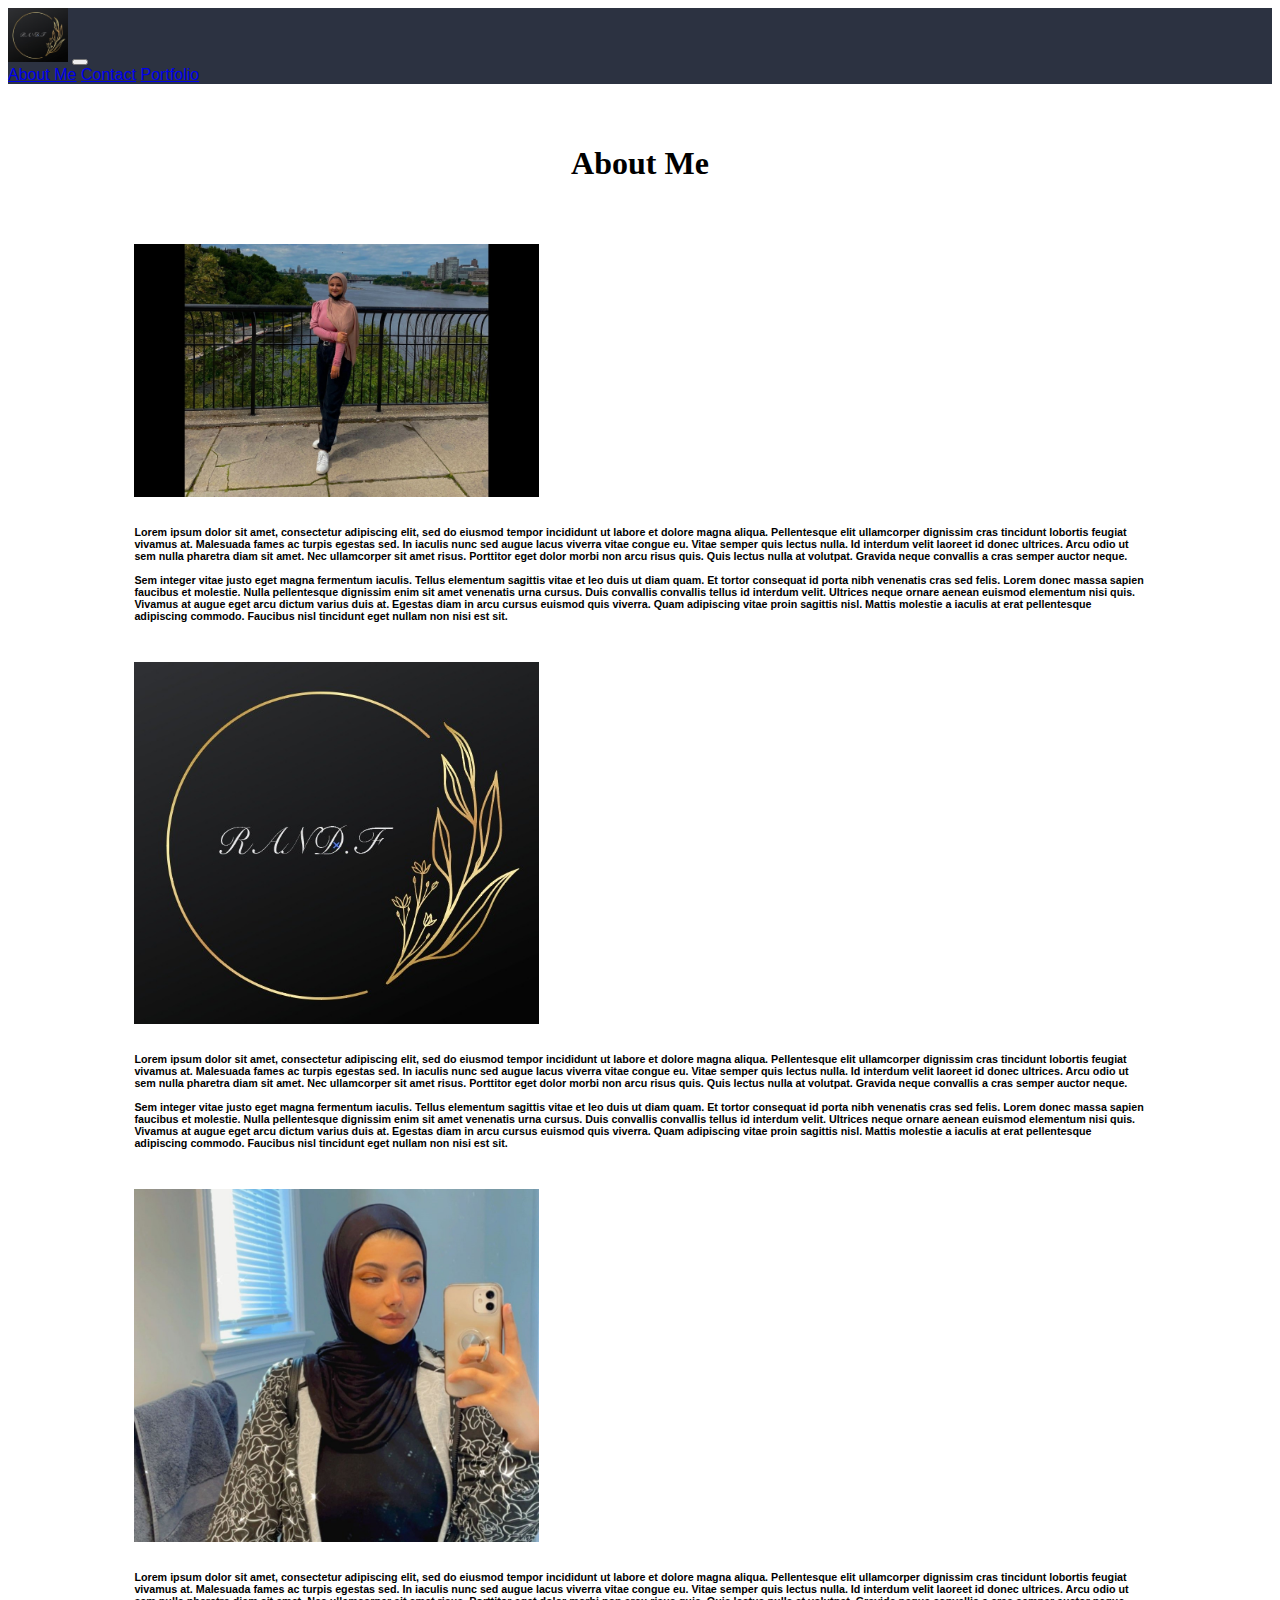
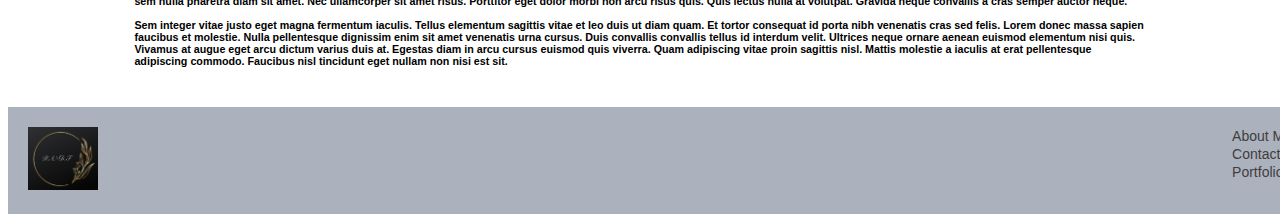
<file: index.html>
<!doctype html>
<html lang="en">

<head>
	<meta charset="utf-8">
	<meta name="viewport" content="width=device-width, initial-scale=1">

	<!-- Bootstrap CSS -->
	<link href="https://cdn.jsdelivr.net/npm/bootstrap@5.0.2/dist/css/bootstrap.min.css" rel="stylesheet"
		integrity="sha384-EVSTQN3/azprG1Anm3QDgpJLIm9Nao0Yz1ztcQTwFspd3yD65VohhpuuCOmLASjC" crossorigin="anonymous">

	<link rel="stylesheet" href="style.css">
	<title>About Me</title>
</head>

<body>

	<nav class="navbar navbar-expand-lg navbar-dark" id="navbar">
		<div class="container-fluid">
			<img src="assets/logo.jpeg" alt="" width="60" class="d-inline-block align-text-top">
			<button class="navbar-toggler" type="button" data-bs-toggle="collapse" data-bs-target="#navbarNavAltMarkup"
				aria-controls="navbarNavAltMarkup" aria-expanded="false" aria-label="Toggle navigation">
				<span class="navbar-toggler-icon"></span>
			</button>
			<div class="collapse navbar-collapse" id="navbarNavAltMarkup">
				<div class="navbar-nav">
					<a class="nav-link active" aria-current="page" href="index.html">About Me</a>
					<a class="nav-link" href="contact.html">Contact</a>
					<a class="nav-link" href="portfolio.html">Portfolio</a>
				</div>
			</div>
		</div>
	</nav>

	<div class="container-fluid" id="page_body">
		<div id="heading">
			<h1>About Me</h1>
		</div>

		<div id="about_detail">
			<img id="about_detail_img" src="assets/about_img1.jpeg" width="40%" class="rounded float-start" alt="...">
			<h6 id="detail_text">Lorem ipsum dolor sit amet, consectetur adipiscing elit, sed do eiusmod tempor
				incididunt ut labore et
				dolore magna aliqua. Pellentesque elit ullamcorper dignissim cras tincidunt lobortis feugiat vivamus at.
				Malesuada fames ac turpis egestas sed. In iaculis nunc sed augue lacus viverra vitae congue eu. Vitae
				semper
				quis lectus nulla. Id interdum velit laoreet id donec ultrices. Arcu odio ut sem nulla pharetra diam sit
				amet. Nec ullamcorper sit amet risus. Porttitor eget dolor morbi non arcu risus quis. Quis lectus nulla
				at
				volutpat. Gravida neque convallis a cras semper auctor neque.
				<br>
				<br>
				Sem integer vitae justo eget magna fermentum iaculis. Tellus elementum sagittis vitae et leo duis ut
				diam quam. Et tortor consequat id porta nibh venenatis cras sed felis. Lorem donec massa sapien faucibus
				et molestie. Nulla pellentesque dignissim enim sit amet venenatis urna cursus. Duis convallis convallis
				tellus id interdum velit. Ultrices neque ornare aenean euismod elementum nisi quis. Vivamus at augue
				eget arcu dictum varius duis at. Egestas diam in arcu cursus euismod quis viverra. Quam adipiscing vitae
				proin sagittis nisl. Mattis molestie a iaculis at erat pellentesque adipiscing commodo. Faucibus nisl
				tincidunt eget nullam non nisi est sit.
			</h6>
		</div>

		<div id="about_detail">
			<img id="about_detail_img" src="assets/logo.jpeg" width="40%" class="rounded float-end" alt="...">
			<h6 id="detail_text">Lorem ipsum dolor sit amet, consectetur adipiscing elit, sed do eiusmod tempor
				incididunt ut labore et
				dolore magna aliqua. Pellentesque elit ullamcorper dignissim cras tincidunt lobortis feugiat vivamus at.
				Malesuada fames ac turpis egestas sed. In iaculis nunc sed augue lacus viverra vitae congue eu. Vitae
				semper
				quis lectus nulla. Id interdum velit laoreet id donec ultrices. Arcu odio ut sem nulla pharetra diam sit
				amet. Nec ullamcorper sit amet risus. Porttitor eget dolor morbi non arcu risus quis. Quis lectus nulla
				at
				volutpat. Gravida neque convallis a cras semper auctor neque.
				<br>
				<br>
				Sem integer vitae justo eget magna fermentum iaculis. Tellus elementum sagittis vitae et leo duis ut
				diam quam. Et tortor consequat id porta nibh venenatis cras sed felis. Lorem donec massa sapien faucibus
				et molestie. Nulla pellentesque dignissim enim sit amet venenatis urna cursus. Duis convallis convallis
				tellus id interdum velit. Ultrices neque ornare aenean euismod elementum nisi quis. Vivamus at augue
				eget arcu dictum varius duis at. Egestas diam in arcu cursus euismod quis viverra. Quam adipiscing vitae
				proin sagittis nisl. Mattis molestie a iaculis at erat pellentesque adipiscing commodo. Faucibus nisl
				tincidunt eget nullam non nisi est sit.
			</h6>
		</div>


		<div id="about_detail">
			<img id="about_detail_img" src="assets/img8.jpeg" width="40%" class="rounded float-start" alt="...">
			<h6 id="detail_text">Lorem ipsum dolor sit amet, consectetur adipiscing elit, sed do eiusmod tempor
				incididunt ut labore et
				dolore magna aliqua. Pellentesque elit ullamcorper dignissim cras tincidunt lobortis feugiat vivamus at.
				Malesuada fames ac turpis egestas sed. In iaculis nunc sed augue lacus viverra vitae congue eu. Vitae
				semper
				quis lectus nulla. Id interdum velit laoreet id donec ultrices. Arcu odio ut sem nulla pharetra diam sit
				amet. Nec ullamcorper sit amet risus. Porttitor eget dolor morbi non arcu risus quis. Quis lectus nulla
				at
				volutpat. Gravida neque convallis a cras semper auctor neque.
				<br>
				<br>
				Sem integer vitae justo eget magna fermentum iaculis. Tellus elementum sagittis vitae et leo duis ut
				diam quam. Et tortor consequat id porta nibh venenatis cras sed felis. Lorem donec massa sapien faucibus
				et molestie. Nulla pellentesque dignissim enim sit amet venenatis urna cursus. Duis convallis convallis
				tellus id interdum velit. Ultrices neque ornare aenean euismod elementum nisi quis. Vivamus at augue
				eget arcu dictum varius duis at. Egestas diam in arcu cursus euismod quis viverra. Quam adipiscing vitae
				proin sagittis nisl. Mattis molestie a iaculis at erat pellentesque adipiscing commodo. Faucibus nisl
				tincidunt eget nullam non nisi est sit.
			</h6>
		</div>
	</div>

	<div id="footer">
		<img src="assets/logo.jpeg" alt="" width="70px" class="d-inline-block align-text-top">
		<div id="footer_page_link">
			<a href="index.html">About Me</a>
			<br>
			<a href="contact.html">Contact</a>
			<br>
			<a href="portfolio.html">Portfolio</a>
		</div>
	</div>


	<script src="https://cdn.jsdelivr.net/npm/bootstrap@5.0.2/dist/js/bootstrap.bundle.min.js"
		integrity="sha384-MrcW6ZMFYlzcLA8Nl+NtUVF0sA7MsXsP1UyJoMp4YLEuNSfAP+JcXn/tWtIaxVXM"
		crossorigin="anonymous"></script>
</body>

</html>
</file>
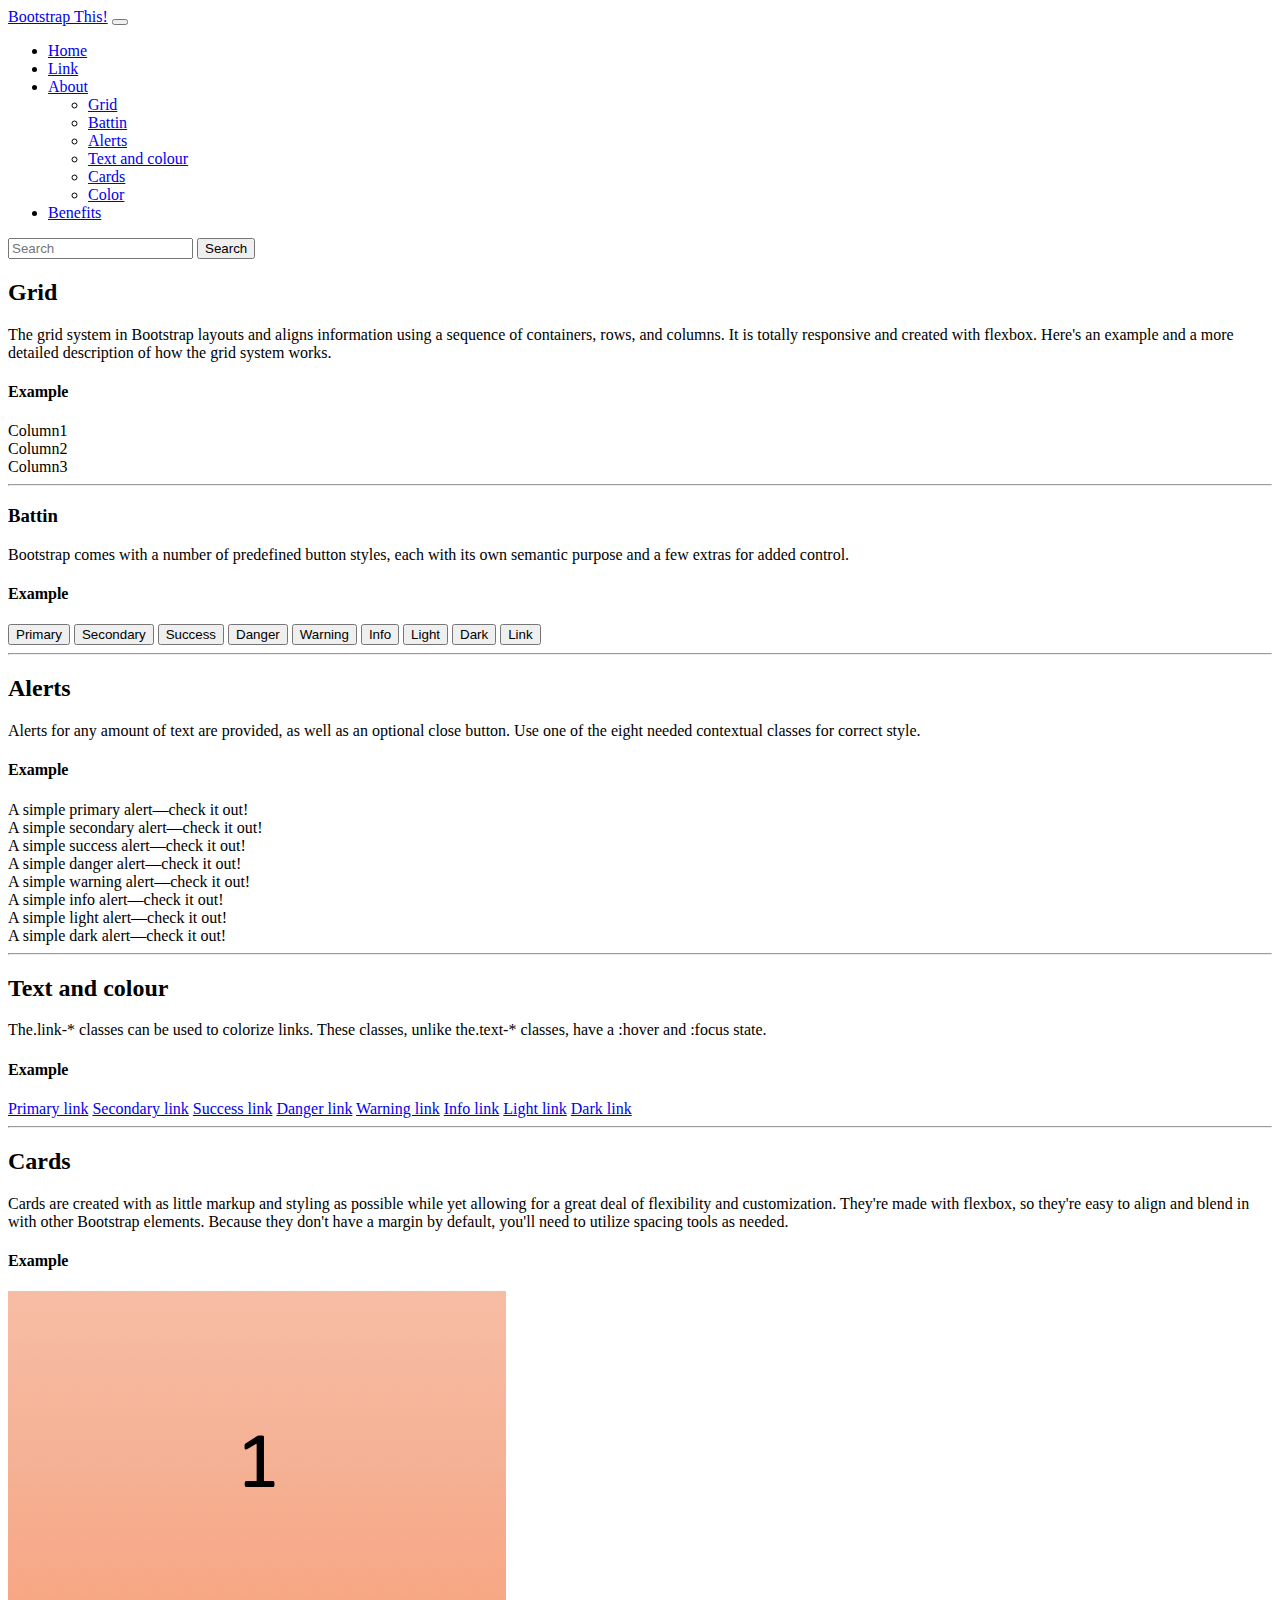
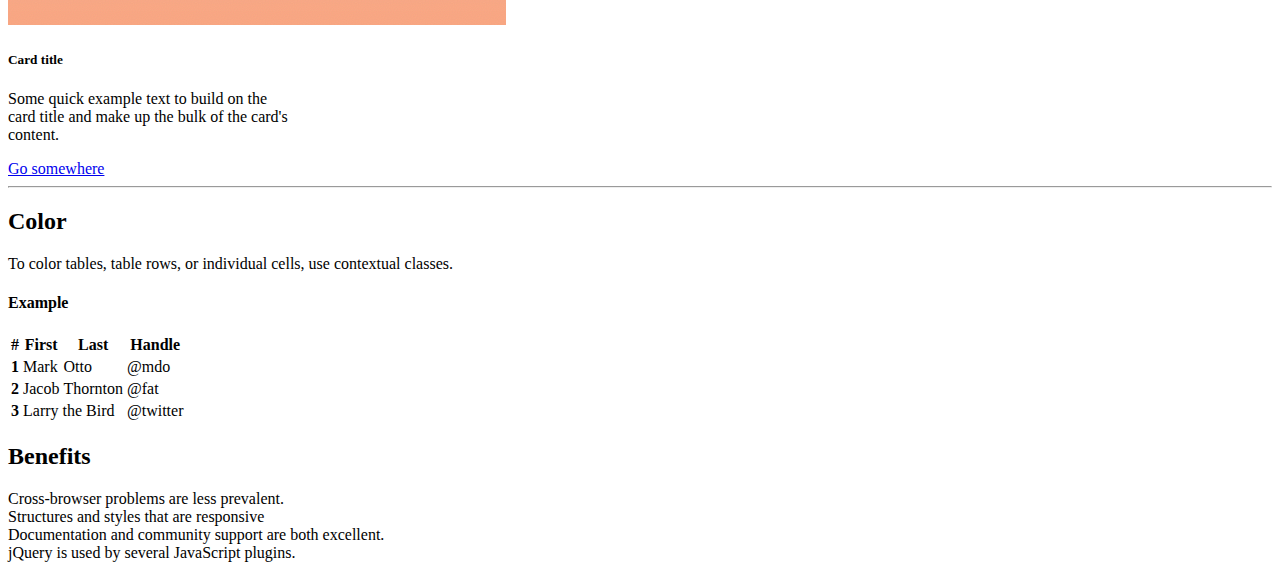
<file: boosttrap-this/Index.html>
<!DOCTYPE html>
<html lang="en">
<head>
    <meta charset="UTF-8">
    <meta http-equiv="X-UA-Compatible" content="IE=edge">
    <meta name="viewport" content="width=device-width, initial-scale=1.0">
    <link href="https://cdn.jsdelivr.net/npm/bootstrap@5.0.2/dist/css/bootstrap.min.css" rel="stylesheet" integrity="sha384-EVSTQN3/azprG1Anm3QDgpJLIm9Nao0Yz1ztcQTwFspd3yD65VohhpuuCOmLASjC" crossorigin="anonymous">
    <title>Boostrap This!</title>
</head>
<body>

    <nav class="navbar navbar-expand-lg navbar-light bg-light">
        <div class="container-fluid">
          <a class="navbar-brand" href="#">Bootstrap This!</a>
          <button class="navbar-toggler" type="button" data-bs-toggle="collapse" data-bs-target="#navbarSupportedContent" aria-controls="navbarSupportedContent" aria-expanded="false" aria-label="Toggle navigation">
            <span class="navbar-toggler-icon"></span>
          </button>
          <div class="collapse navbar-collapse" id="navbarSupportedContent">
            <ul class="navbar-nav me-auto mb-2 mb-lg-0">
              <li class="nav-item">
                <a class="nav-link active" aria-current="page" href="#">Home</a>
              </li>
              <li class="nav-item">
                <a class="nav-link" href="link.html">Link</a>
              </li>
              <li class="nav-item dropdown">
                <a class="nav-link dropdown-toggle" href="#" id="navbarDropdown" role="button" data-bs-toggle="dropdown" aria-expanded="false">
                 About
                </a>
                <ul class="dropdown-menu" aria-labelledby="navbarDropdown">
                  <li><a class="dropdown-item" href="#Grid">Grid</a></li>
                  <li><a class="dropdown-item" href="#Battin">Battin</a></li>
                  <li><a class="dropdown-item" href="#Alerts">Alerts</a></li>
                  <li><a class="dropdown-item" href="#Textandcolour">Text and colour</a></li>
                  <li><a class="dropdown-item" href="#Cards">Cards</a></li>
                  <li><a class="dropdown-item" href="#Color">Color</a></li>
                </ul>
              </li>
              <li class="nav-item">
                <a class="nav-link" href="#Benefits">Benefits</a>
              </li>
            </ul>
            <form class="d-flex">
              <input class="form-control me-2" type="search" placeholder="Search" aria-label="Search">
              <button class="btn btn-outline-success" type="submit">Search</button>
            </form>
          </div>
        </div>
      </nav>
<!--This comment for the Grid-->
    <div class="container" id="Grid">
        <h2>Grid</h2>
        <p>The grid system in Bootstrap layouts and aligns information using a sequence of containers, rows, and columns. It is totally responsive and created with flexbox. Here's an example and a more detailed description of how the grid system works.</p>
        <h4>Example</h4>
        <div class="row">
          <div class="col">
            Column1
          </div>
          <div class="col">
            Column2
          </div>
          <div class="col">
            Column3
          </div>
        </div>
      </div>
<!--This comment is for Battin-->
<a><hr class="dropdown-divider"></a>
    <div class="container" id="Battin">
        <h3>Battin</h3>
<p>Bootstrap comes with a number of predefined button styles, each with its own semantic purpose and a few extras for added control.</p>
<h4>Example</h4>
<button type="button" class="btn btn-primary">Primary</button>
<button type="button" class="btn btn-secondary">Secondary</button>
<button type="button" class="btn btn-success">Success</button>
<button type="button" class="btn btn-danger">Danger</button>
<button type="button" class="btn btn-warning">Warning</button>
<button type="button" class="btn btn-info">Info</button>
<button type="button" class="btn btn-light">Light</button>
<button type="button" class="btn btn-dark">Dark</button>

<button type="button" class="btn btn-link">Link</button>
    </div>
    <a><hr class="dropdown-divider"></a>
<!--This commint for Alerts -->
<div class="container" id="Alerts">
    <h2>Alerts</h2>
    <p>Alerts for any amount of text are provided, as well as an optional close button. Use one of the eight needed contextual classes for correct style.</p>
    <h4>Example</h4>
    <div class="alert alert-primary" role="alert">
        A simple primary alert—check it out!
      </div>
      <div class="alert alert-secondary" role="alert">
        A simple secondary alert—check it out!
      </div>
      <div class="alert alert-success" role="alert">
        A simple success alert—check it out!
      </div>
      <div class="alert alert-danger" role="alert">
        A simple danger alert—check it out!
      </div>
      <div class="alert alert-warning" role="alert">
        A simple warning alert—check it out!
      </div>
      <div class="alert alert-info" role="alert">
        A simple info alert—check it out!
      </div>
      <div class="alert alert-light" role="alert">
        A simple light alert—check it out!
      </div>
      <div class="alert alert-dark" role="alert">
        A simple dark alert—check it out!
      </div>
      <a><hr class="dropdown-divider"></a>
</div>
      <!--This commint for Text and colour-->
      <div class="container" id="Textandcolour"></div>
      <h2>Text and colour</h2>
      <p>The.link-* classes can be used to colorize links. These classes, unlike the.text-* classes, have a :hover and :focus state.</p>
      <h4>Example</h4>
      <a href="#" class="link-primary">Primary link</a>
<a href="#" class="link-secondary">Secondary link</a>
<a href="#" class="link-success">Success link</a>
<a href="#" class="link-danger">Danger link</a>
<a href="#" class="link-warning">Warning link</a>
<a href="#" class="link-info">Info link</a>
<a href="#" class="link-light">Light link</a>
<a href="#" class="link-dark">Dark link</a>
<a><hr class="dropdown-divider"></a>
<!--This commint for Cards-->
<div class="container" id="Cards"></div>
<h2>Cards</h2>
<p>Cards are created with as little markup and styling as possible while yet allowing for a great deal of flexibility and customization. They're made with flexbox, so they're easy to align and blend in with other Bootstrap elements. Because they don't have a margin by default, you'll need to utilize spacing tools as needed.</p>
<h4>Example</h4>
<div class="card" style="width: 18rem;">
    <img src="imge/1.png" class="card-img-top" alt="...">
    <div class="card-body">
      <h5 class="card-title">Card title</h5>
      <p class="card-text">Some quick example text to build on the card title and make up the bulk of the card's content.</p>
      <a href="#" class="btn btn-primary">Go somewhere</a>
    </div>
  </div>
  <a><hr class="dropdown-divider"></a>
  <!--This commint for Color-->
<div class="container" id="Color"></div>
<h2> Color</h2>
<p>To color tables, table rows, or individual cells, use contextual classes.</p>
<h4>Example</h4>

<table class="table table-warning">
    <thead>
      <tr>
        <th scope="col">#</th>
        <th scope="col">First</th>
        <th scope="col">Last</th>
        <th scope="col">Handle</th>
      </tr>
    </thead>
    <tbody>
      <tr>
        <th scope="row">1</th>
        <td>Mark</td>
        <td>Otto</td>
        <td>@mdo</td>
      </tr>
      <tr>
        <th scope="row">2</th>
        <td>Jacob</td>
        <td>Thornton</td>
        <td>@fat</td>
      </tr>
      <tr>
        <th scope="row">3</th>
        <td colspan="2">Larry the Bird</td>
        <td>@twitter</td>
      </tr>
    </tbody>
  </table>
  <div class="container" id="Benefits">
  <h2>Benefits</h2>
  <p>
    Cross-browser problems are less prevalent. <br>
    Structures and styles that are responsive<br>
    Documentation and community support are both excellent.<br>
    jQuery is used by several JavaScript plugins.</p>
    </div>

    <script src="https://cdn.jsdelivr.net/npm/bootstrap@5.0.2/dist/js/bootstrap.bundle.min.js" integrity="sha384-MrcW6ZMFYlzcLA8Nl+NtUVF0sA7MsXsP1UyJoMp4YLEuNSfAP+JcXn/tWtIaxVXM" crossorigin="anonymous"></script>
</body>
</html>
</file>
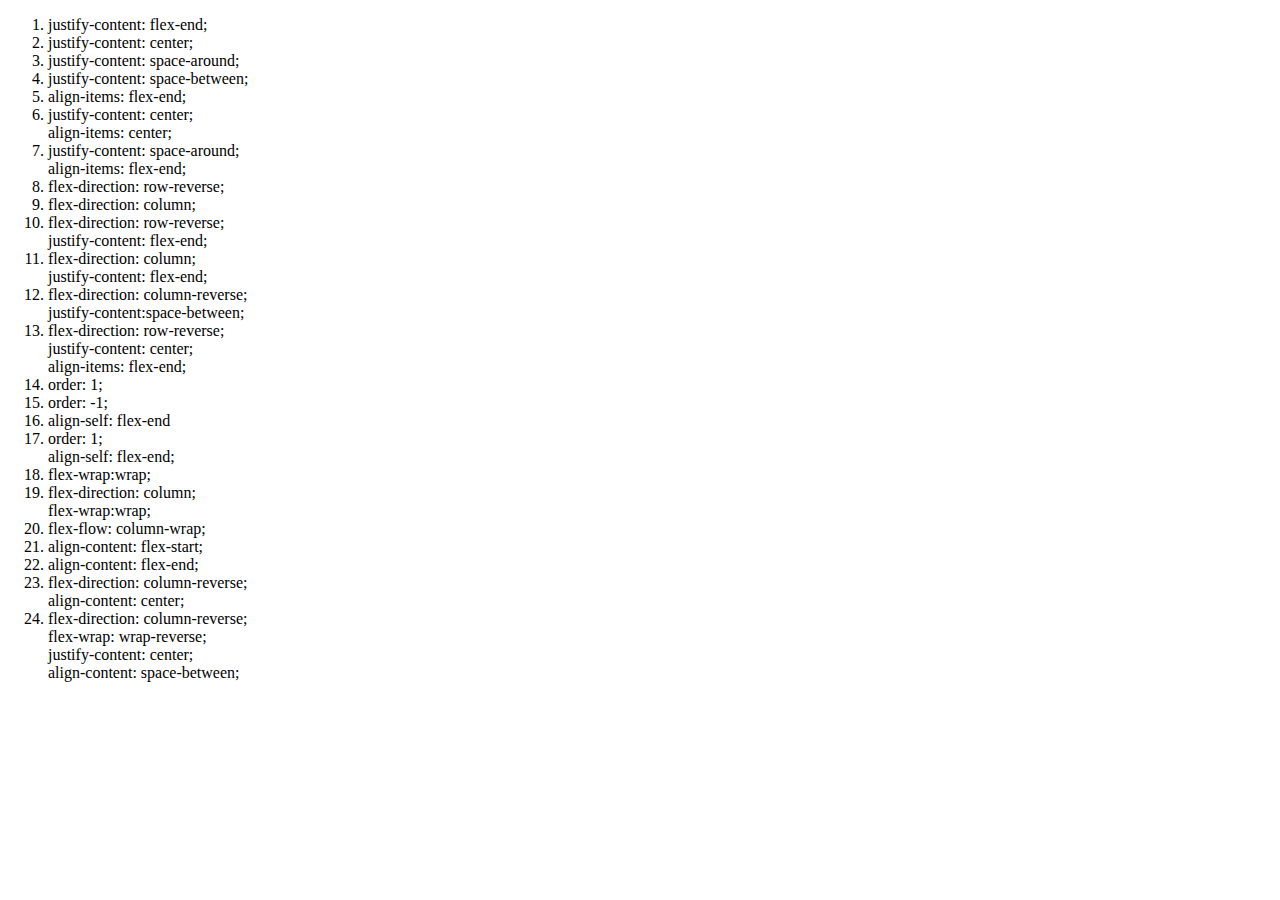
<file: flexbox-froggies/index.html>
<!DOCTYPE html>
<html lang="en">
<head>
    <meta charset="UTF-8">
    <meta http-equiv="X-UA-Compatible" content="IE=edge">
    <meta name="viewport" content="width=device-width, initial-scale=1.0">
    <title>Flexbox Froggies</title>
</head>
<body>
    <ol>
        <li>justify-content: flex-end;</li>
        <li>justify-content: center;</li>
        <li>justify-content: space-around;</li>
        <li>justify-content: space-between;</li>
        <li>align-items: flex-end;</li>
        <li>justify-content: center; <br>
            align-items: center;</li>
        <li>justify-content: space-around; <br>
            align-items: flex-end;
        </li>
        <li>flex-direction: row-reverse;</li>
        <li>flex-direction: column;</li>
        <li>flex-direction: row-reverse; <br>
            justify-content: flex-end;  
        </li>
        <li>flex-direction: column; <br>
            justify-content: flex-end;
        </li>
        <li>flex-direction: column-reverse; <br>
            justify-content:space-between;
        </li>
        <li>flex-direction: row-reverse; <br>
            justify-content: center; <br>
            align-items: flex-end;
        </li>
        <li>
            order: 1;
        </li>
        <li>
            order: -1;
        </li>
        <li>
            align-self: flex-end
        </li>
        <li>
            order: 1; <br>
            align-self: flex-end;
        </li>
        <li>
            flex-wrap:wrap;
        </li> 
        <li>
            flex-direction: column; <br>
            flex-wrap:wrap;
        </li>
        <li>
            flex-flow: column-wrap;
        </li>
        <li>
            align-content: flex-start;
        </li>
        <li>
            align-content: flex-end;
        </li>
        <li>
            flex-direction: column-reverse;
            <br>
            align-content: center;
        </li>
        <li>
            flex-direction: column-reverse; <br>
            flex-wrap: wrap-reverse; <br>
            justify-content: center; <br>
            align-content: space-between;
        </li>
    </ol>
</body>
</html>
</file>
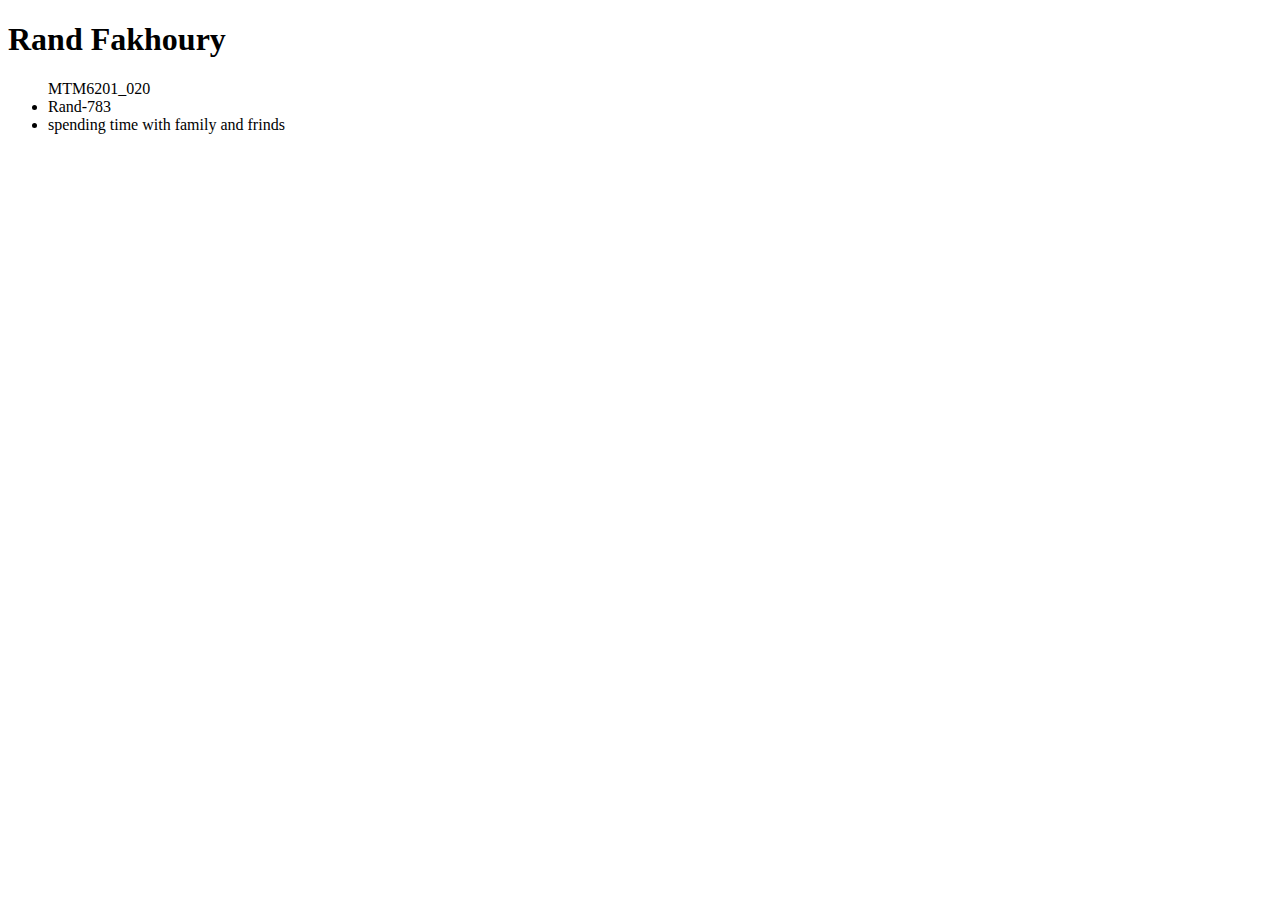
<file: github-pages/index.html>
<!DOCTYPE html>
<html lang="en">
<head>
    <meta charset="UTF-8">
    <meta http-equiv="X-UA-Compatible" content="IE=edge">
    <meta name="viewport" content="width=device-width, initial-scale=1.0">
    <title>Github Pages</title>
</head>
<body>
    <h1>Rand Fakhoury</h1>
    <ul>
       <il>MTM6201_020</il>
       <li>Rand-783</li>   
       <li>spending time with family and frinds</li> 
     </ul>
</body>
</html>
</file>
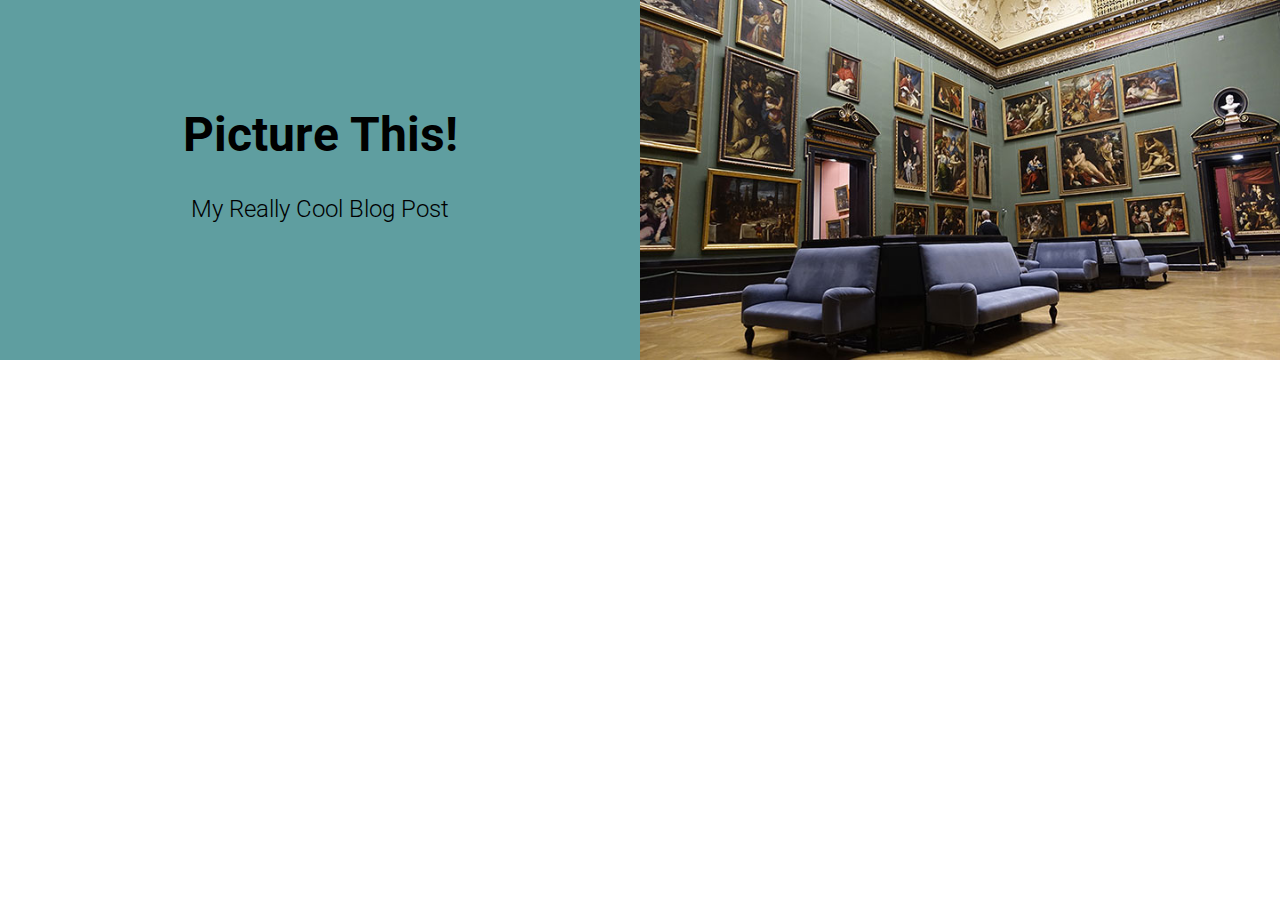
<file: picture-this/index.html>
<!DOCTYPE html>
<html lang="en">

<head>
  <meta charset="UTF-8">
  <meta name="viewport" content="width=device-width, initial-scale=1.0">
  <meta http-equiv="X-UA-Compatible" content="ie=edge">
  <title>Picture This!</title>
  <link rel="stylesheet" href="style.css">
</head>

<body>
  <header class="header">
    <div class="title">
      <h1>Picture This!</h1>
      <h4>My Really Cool Blog Post</h4>
    </div>
    <img 
      srcset="images/museum-320.jpg 320w, 
              images/museum-480.jpg 480w, 
              images/museum-720.jpg 720w,
              images/museum-960.jpg 960w"
      sizes="(min-width: 960px) 50vw, 100vw"
      src="images/museum-960.jpg" 
      alt="painting in a museum">
  </header>
</body>

</html>
</file>
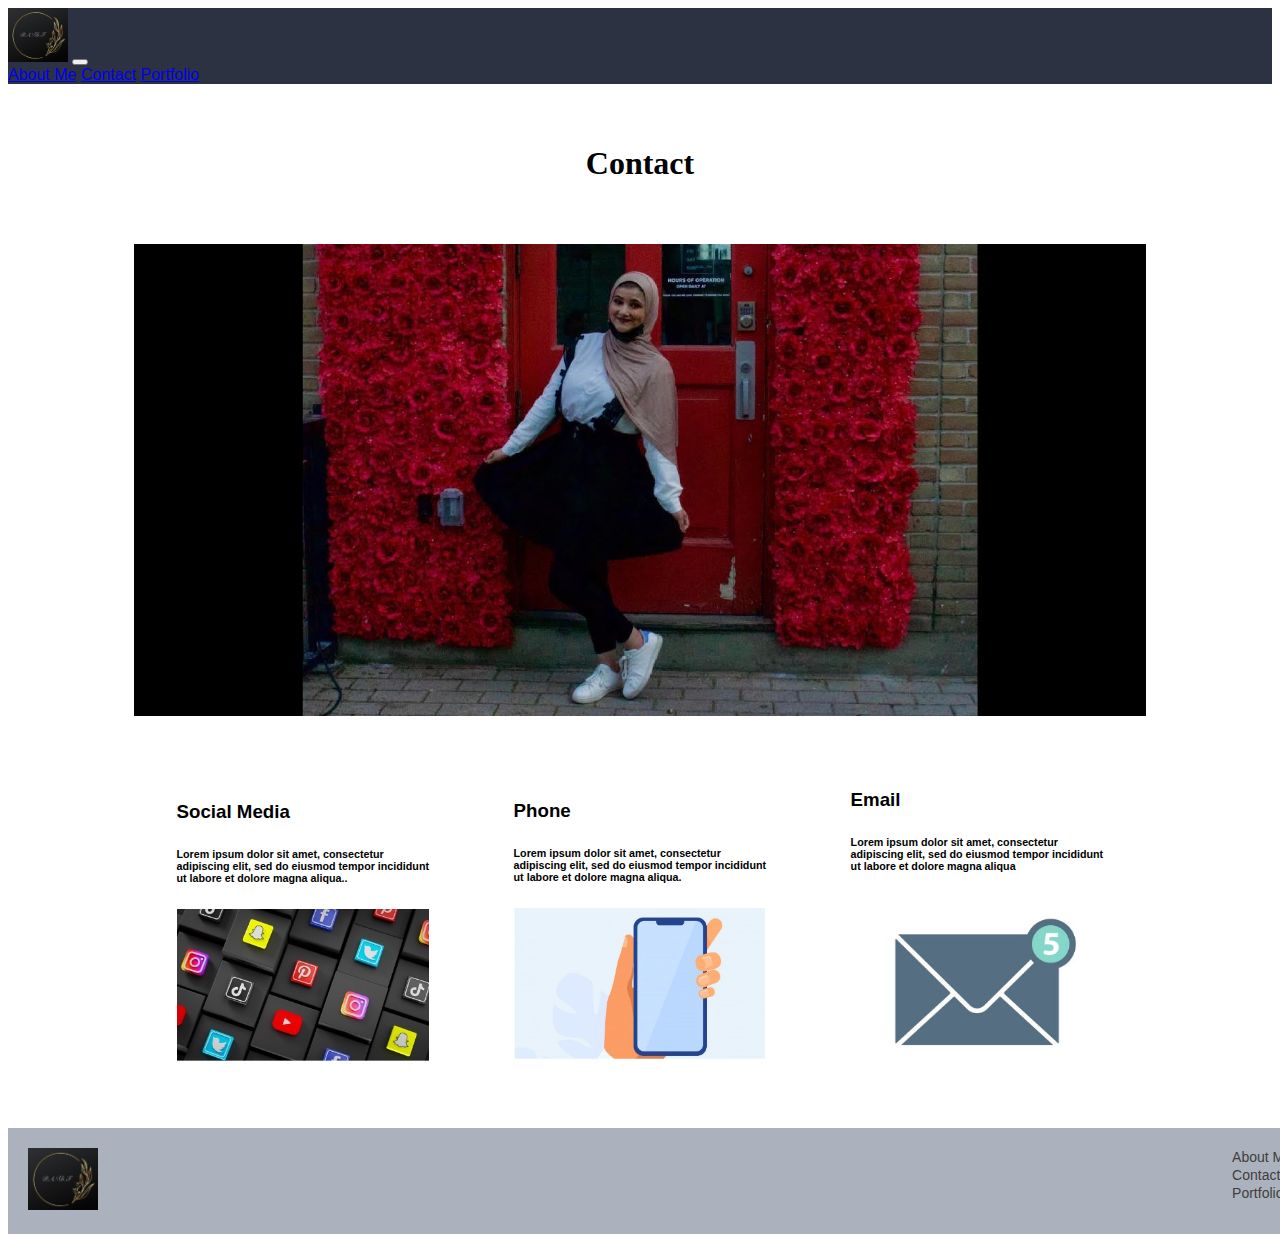
<file: contact.html>
<!doctype html>
<html lang="en">

<head>
	<meta charset="utf-8">
	<meta name="viewport" content="width=device-width, initial-scale=1">

	<!-- Bootstrap CSS -->
	<link href="https://cdn.jsdelivr.net/npm/bootstrap@5.0.2/dist/css/bootstrap.min.css" rel="stylesheet"
		integrity="sha384-EVSTQN3/azprG1Anm3QDgpJLIm9Nao0Yz1ztcQTwFspd3yD65VohhpuuCOmLASjC" crossorigin="anonymous">

	<link rel="stylesheet" href="style.css">
	<title>About Me</title>
</head>

<body>

	<nav class="navbar navbar-expand-lg navbar-dark" id="navbar">
		<div class="container-fluid">
			<img src="assets/logo.jpeg" alt="" width="60" class="d-inline-block align-text-top">
			<button class="navbar-toggler" type="button" data-bs-toggle="collapse" data-bs-target="#navbarNavAltMarkup"
				aria-controls="navbarNavAltMarkup" aria-expanded="false" aria-label="Toggle navigation">
				<span class="navbar-toggler-icon"></span>
			</button>
			<div class="collapse navbar-collapse" id="navbarNavAltMarkup">
				<div class="navbar-nav">
					<a class="nav-link" href="index.html">About Me</a>
					<a class="nav-link active" aria-current="page" href="contact.html">Contact</a>
					<a class="nav-link" href="portfolio.html">Portfolio</a>
				</div>
			</div>
		</div>
	</nav>

	<div class="container-fluid" id="page_body">
		<div id="heading">
			<h1>Contact</h1>
		</div>

		<img src="assets/img4.jpeg" alt="" id="cover_photo">

		<div id="contact_div">
			<div id="card_div">
				<h3>Social Media</h3>
				<h6>Lorem ipsum dolor sit amet, consectetur adipiscing elit, sed do eiusmod tempor
					incididunt ut labore et
					dolore magna aliqua..</h6>
				<img src="assets/social.jpeg" alt="">
			</div>
			<div id="card_div">
				<h3>Phone</h3>
				<h6>Lorem ipsum dolor sit amet, consectetur adipiscing elit, sed do eiusmod tempor
					incididunt ut labore et
					dolore magna aliqua.</h6>
				<img src="assets/mobile.jpeg" alt="">
			</div>
			<div id="card_div">
				<h3>Email</h3>
				<h6>Lorem ipsum dolor sit amet, consectetur adipiscing elit, sed do eiusmod tempor
					incididunt ut labore et
					dolore magna aliqua</h6>
				<img src="assets/mail.jpeg" alt="">
			</div>
		</div>
	</div>
	
	<div id="footer">
		<img src="assets/logo.jpeg" alt="" width="70px" class="d-inline-block align-text-top">
		<div id="footer_page_link">
			<a href="index.html">About Me</a>
			<br>
			<a href="contact.html">Contact</a>
			<br>
			<a href="portfolio.html">Portfolio</a>
		</div>
	</div>


	<script src="https://cdn.jsdelivr.net/npm/bootstrap@5.0.2/dist/js/bootstrap.bundle.min.js"
		integrity="sha384-MrcW6ZMFYlzcLA8Nl+NtUVF0sA7MsXsP1UyJoMp4YLEuNSfAP+JcXn/tWtIaxVXM"
		crossorigin="anonymous"></script>

</body>

</html>
</file>
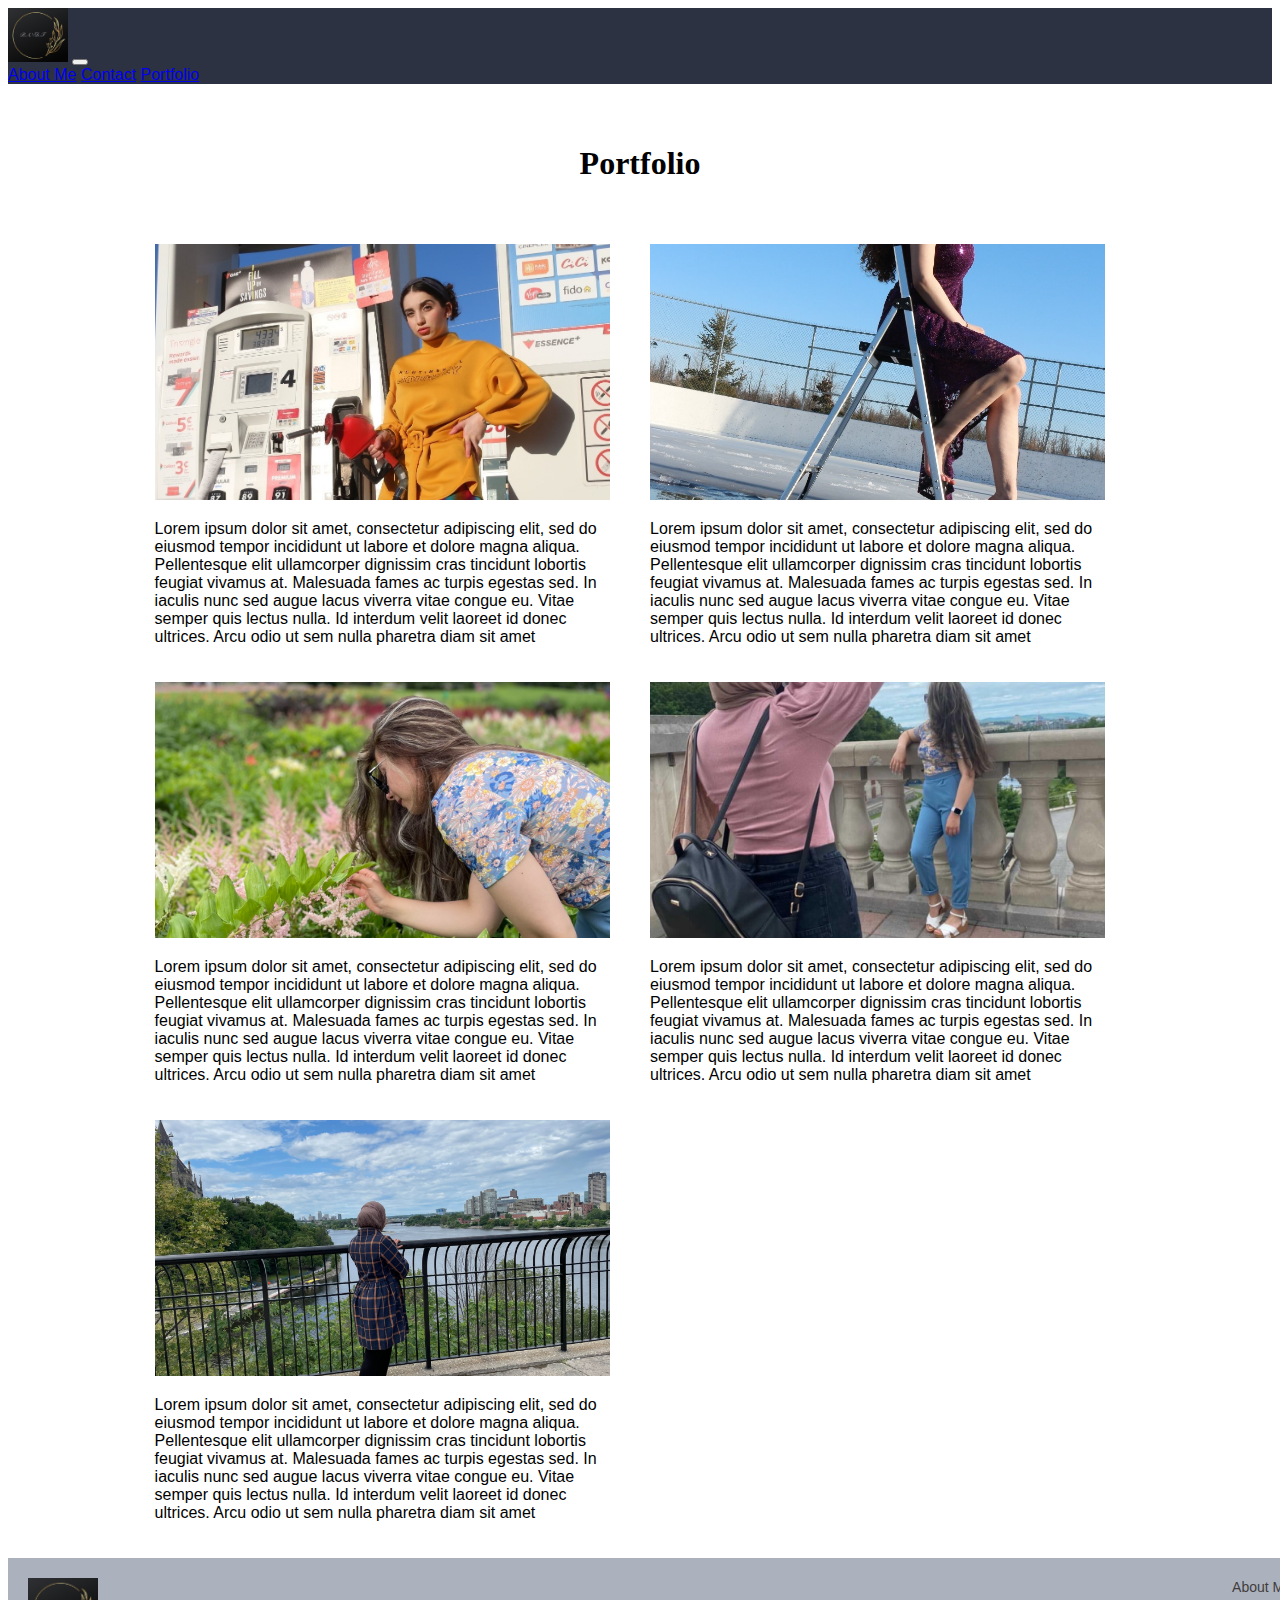
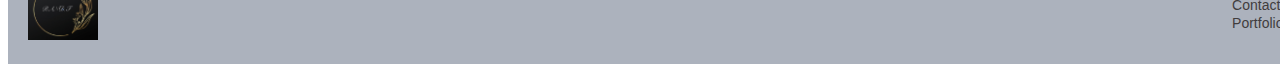
<file: portfolio.html>
<!doctype html>
<html lang="en">
<head>
	<meta charset="utf-8">
	<meta name="viewport" content="width=device-width, initial-scale=1">

	<!-- Bootstrap CSS -->
	<link href="https://cdn.jsdelivr.net/npm/bootstrap@5.0.2/dist/css/bootstrap.min.css" rel="stylesheet"
		integrity="sha384-EVSTQN3/azprG1Anm3QDgpJLIm9Nao0Yz1ztcQTwFspd3yD65VohhpuuCOmLASjC" crossorigin="anonymous">

	<link rel="stylesheet" href="style.css">
	<title>Portfolio</title>
</head>

<body>

	<nav class="navbar navbar-expand-lg navbar-dark" id="navbar">
		<div class="container-fluid">
			<img src="assets/logo.jpeg" alt="" width="60" class="d-inline-block align-text-top">
			<button class="navbar-toggler" type="button" data-bs-toggle="collapse" data-bs-target="#navbarNavAltMarkup"
				aria-controls="navbarNavAltMarkup" aria-expanded="false" aria-label="Toggle navigation">
				<span class="navbar-toggler-icon"></span>
			</button>
			<div class="collapse navbar-collapse" id="navbarNavAltMarkup">
				<div class="navbar-nav">
					<a class="nav-link" href="index.html">About Me</a>
					<a class="nav-link" href="contact.html">Contact</a>
					<a class="nav-link active" aria-current="page" href="portfolio.html">Portfolio</a>
				</div>
			</div>
		</div>
	</nav>

	<div class="container-fluid" id="page_body">
		<div id="heading">
			<h1>Portfolio</h1>
		</div>

		<div id="portfolio_div">

			<div class="card" style="width: 45%;">
				<img src="assets/img5.jpeg" class="card-img-top" alt="...">
				<div class="card-body">
					<p class="card-text">Lorem ipsum dolor sit amet, consectetur adipiscing elit, sed do eiusmod tempor
						incididunt ut labore et
						dolore magna aliqua. Pellentesque elit ullamcorper dignissim cras tincidunt lobortis feugiat
						vivamus at.
						Malesuada fames ac turpis egestas sed. In iaculis nunc sed augue lacus viverra vitae congue eu.
						Vitae
						semper
						quis lectus nulla. Id interdum velit laoreet id donec ultrices. Arcu odio ut sem nulla pharetra
						diam sit
						amet</p>
				</div>
			</div>

			<div class="card" style="width: 45%;">
				<img src="assets/img6.jpeg" class="card-img-top" alt="...">
				<div class="card-body">
					<p class="card-text">Lorem ipsum dolor sit amet, consectetur adipiscing elit, sed do eiusmod tempor
						incididunt ut labore et
						dolore magna aliqua. Pellentesque elit ullamcorper dignissim cras tincidunt lobortis feugiat
						vivamus at.
						Malesuada fames ac turpis egestas sed. In iaculis nunc sed augue lacus viverra vitae congue eu.
						Vitae
						semper
						quis lectus nulla. Id interdum velit laoreet id donec ultrices. Arcu odio ut sem nulla pharetra
						diam sit
						amet</p>
				</div>
			</div>


			<div class="card" style="width: 45%;">
				<img src="assets/img1.jpeg" class="card-img-top" alt="...">
				<div class="card-body">
					<p class="card-text">Lorem ipsum dolor sit amet, consectetur adipiscing elit, sed do eiusmod tempor
						incididunt ut labore et
						dolore magna aliqua. Pellentesque elit ullamcorper dignissim cras tincidunt lobortis feugiat
						vivamus at.
						Malesuada fames ac turpis egestas sed. In iaculis nunc sed augue lacus viverra vitae congue eu.
						Vitae
						semper
						quis lectus nulla. Id interdum velit laoreet id donec ultrices. Arcu odio ut sem nulla pharetra
						diam sit
						amet</p>
				</div>
			</div>

			<div class="card" style="width: 45%;">
				<img src="assets/img2.jpeg" class="card-img-top" alt="...">
				<div class="card-body">
					<p class="card-text">Lorem ipsum dolor sit amet, consectetur adipiscing elit, sed do eiusmod tempor
						incididunt ut labore et
						dolore magna aliqua. Pellentesque elit ullamcorper dignissim cras tincidunt lobortis feugiat
						vivamus at.
						Malesuada fames ac turpis egestas sed. In iaculis nunc sed augue lacus viverra vitae congue eu.
						Vitae
						semper
						quis lectus nulla. Id interdum velit laoreet id donec ultrices. Arcu odio ut sem nulla pharetra
						diam sit
						amet</p>
				</div>
			</div>

			<div class="card" style="width: 45%;">
				<img src="assets/img3.jpeg" class="card-img-top" alt="...">
				<div class="card-body">
					<p class="card-text">Lorem ipsum dolor sit amet, consectetur adipiscing elit, sed do eiusmod tempor
						incididunt ut labore et
						dolore magna aliqua. Pellentesque elit ullamcorper dignissim cras tincidunt lobortis feugiat
						vivamus at.
						Malesuada fames ac turpis egestas sed. In iaculis nunc sed augue lacus viverra vitae congue eu.
						Vitae
						semper
						quis lectus nulla. Id interdum velit laoreet id donec ultrices. Arcu odio ut sem nulla pharetra
						diam sit
						amet</p>
				</div>
			</div>

		</div>

	</div>

	<div id="footer">
		<img src="assets/logo.jpeg" alt="" width="70px" class="d-inline-block align-text-top">
		<div id="footer_page_link">
			<a href="index.html">About Me</a>
			<br>
			<a href="contact.html">Contact</a>
			<br>
			<a href="portfolio.html">Portfolio</a>
		</div>
	</div>


	<script src="https://cdn.jsdelivr.net/npm/bootstrap@5.0.2/dist/js/bootstrap.bundle.min.js"
		integrity="sha384-MrcW6ZMFYlzcLA8Nl+NtUVF0sA7MsXsP1UyJoMp4YLEuNSfAP+JcXn/tWtIaxVXM"
		crossorigin="anonymous"></script>

</body>

</html>
</file>
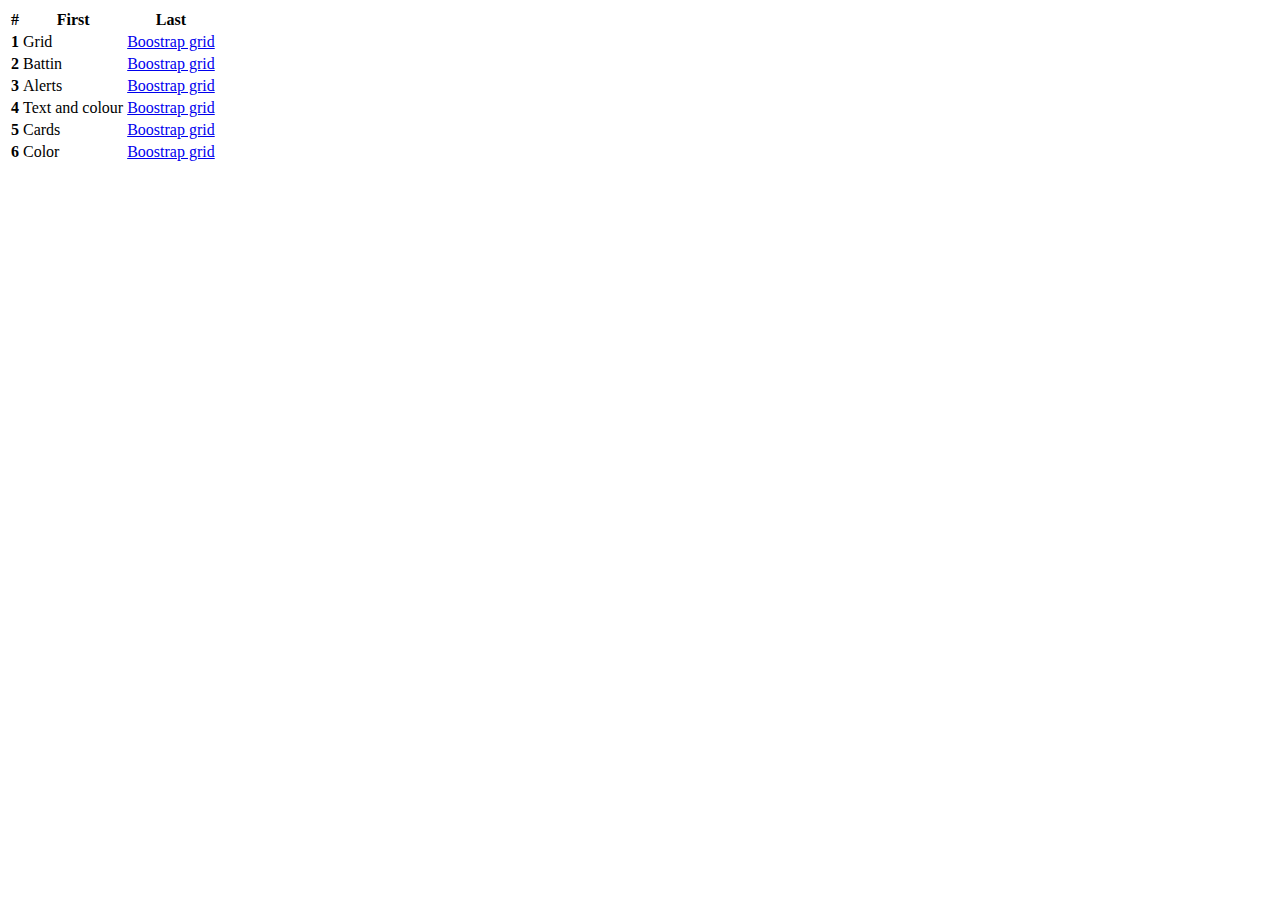
<file: boosttrap-this/link.html>
<!DOCTYPE html>
<html lang="en">
    <head>
        <meta charset="UTF-8">
        <meta http-equiv="X-UA-Compatible" content="IE=edge">
        <meta name="viewport" content="width=device-width, initial-scale=1.0">
        <link href="https://cdn.jsdelivr.net/npm/bootstrap@5.0.2/dist/css/bootstrap.min.css" rel="stylesheet" integrity="sha384-EVSTQN3/azprG1Anm3QDgpJLIm9Nao0Yz1ztcQTwFspd3yD65VohhpuuCOmLASjC" crossorigin="anonymous">
        <title>Boostrap This!</title>
    </head>
<body>
<!-- Table -->
    <table class="table">
<!-- the head of the table and it nemed of "thead"-->
        <thead>
<!-- tr means -->
          <tr>
<!-- th means -->
            <th scope="col">#</th>
            <th scope="col">First</th>
            <th scope="col">Last</th>

          </tr>
        </thead>
<!--the end of the head of the table -->
<!-- thebeganing of thr body inside the table and the name is "tbody"-->
        <tbody>
          <tr>
            <th scope="row">1</th>
            <td>Grid</td>
            <td><a href="https://getbootstrap.com/docs/5.0/layout/grid/">Boostrap grid</a></td>
          <tr>
            <th scope="row">2</th>
            <td>Battin</td>
            <td><a href="https://getbootstrap.com/docs/5.0/components/buttons/">Boostrap grid</a></td>
            <tr>
                <th scope="row">3</th>
                <td>Alerts</td>
                <td><a href="https://getbootstrap.com/docs/5.0/components/alerts/">Boostrap grid</a></td>
          </tr>
          <tr>
            <th scope="row">4</th>
            <td>Text and colour</td>
            <td><a href="https://getbootstrap.com/docs/5.0/helpers/colored-links/">Boostrap grid</a></td>
            <tr>
                <th scope="row">5</th>
                <td>Cards</td>
            <td><a href="https://getbootstrap.com/docs/5.0/components/card/">Boostrap grid</a></td>
                <tr>
                    <th scope="row">6</th>
                    <td> Color</td>
            <td><a href="https://getbootstrap.com/docs/5.0/content/tables/#how-do-the-variants-and-accented-tables-work">Boostrap grid</a></td>
        </tbody>
      </table>  

</body>
</html>
</file>
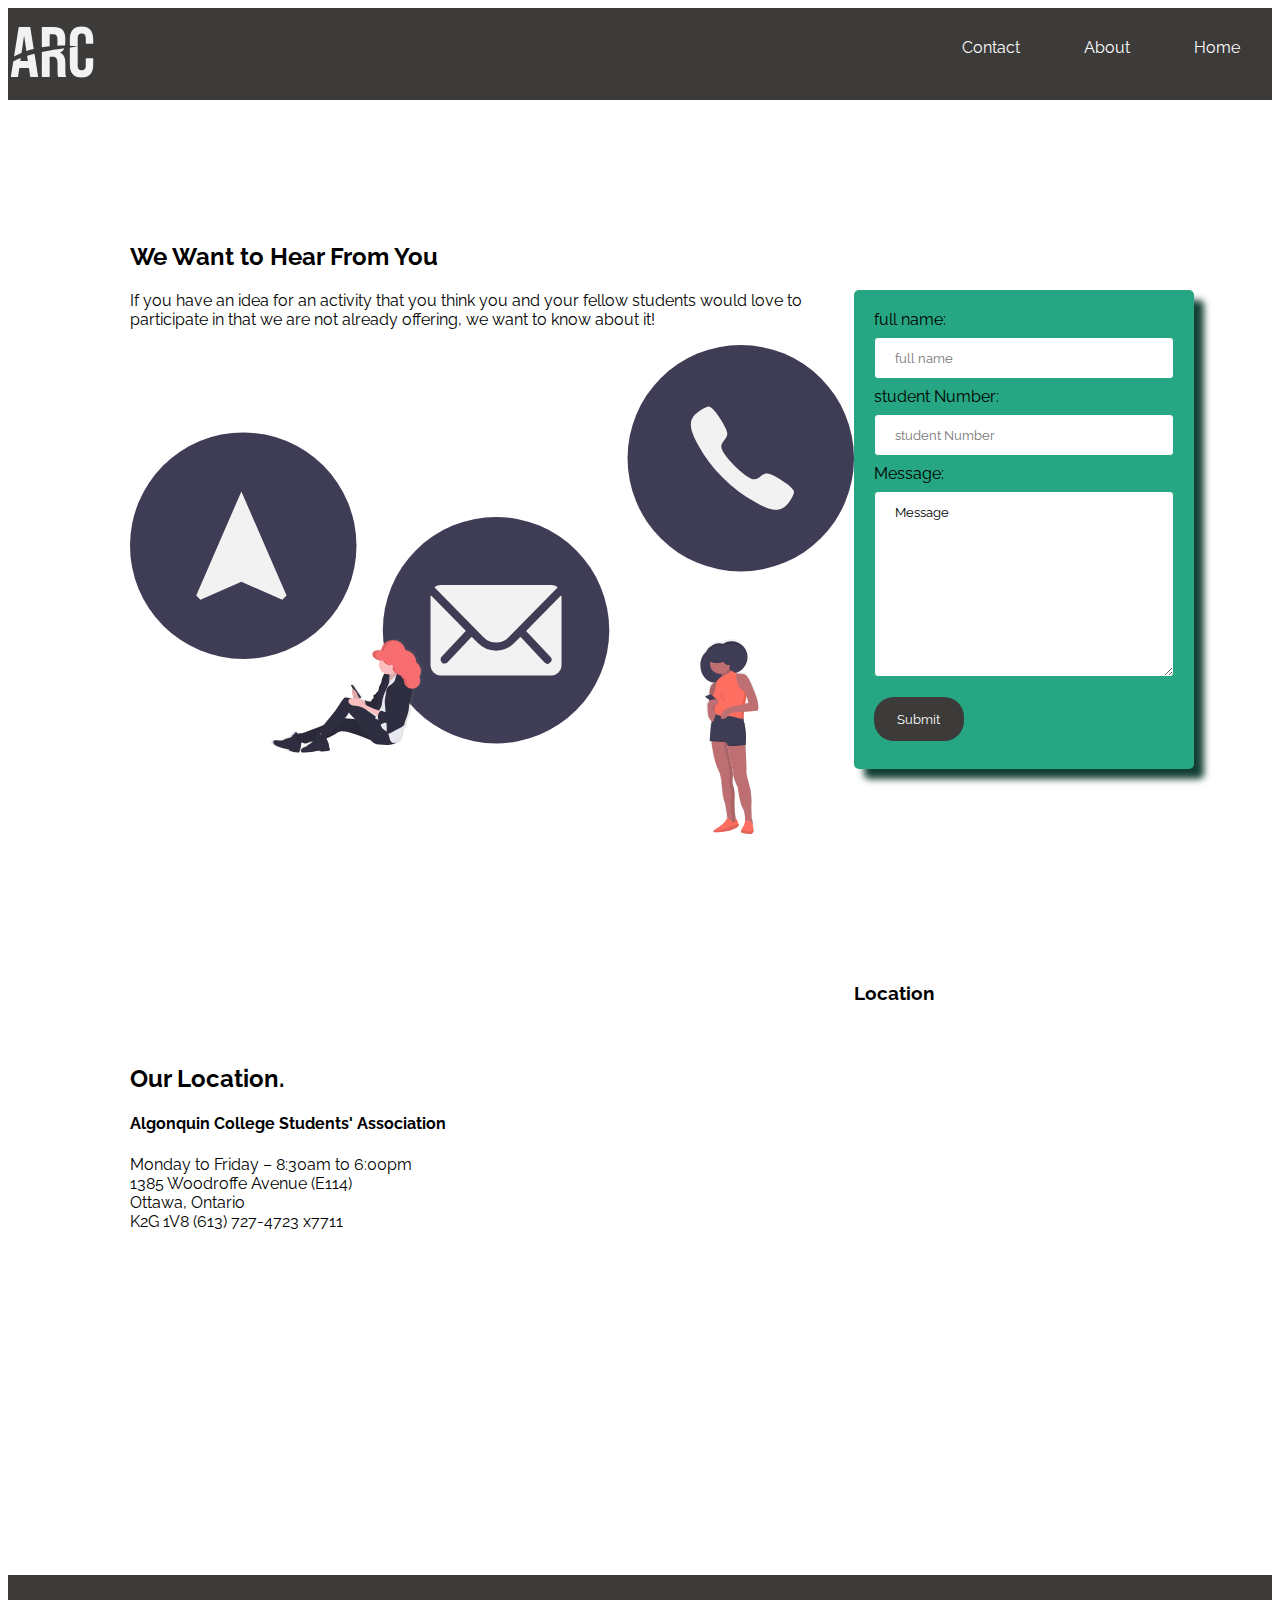
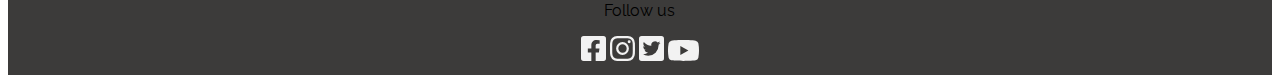
<file: prototype-assingment/contact.html>
<!DOCTYPE html>
<html lang="en">
<head>
    <meta charset="UTF-8">
    <meta http-equiv="X-UA-Compatible" content="IE=edge">
    <meta name="viewport" content="width=device-width, initial-scale=1.0">
    <link rel="preconnect" href="https://fonts.googleapis.com">
    <link rel="preconnect" href="https://fonts.gstatic.com" crossorigin>
    <link href="https://fonts.googleapis.com/css2?family=Raleway:ital,wght@0,100;0,200;0,300;0,500;1,100;1,200;1,300;1,400&display=swap" 
    rel="stylesheet">
    <link rel="stylesheet" href="css/style2.css">
    <title>ARC mock-up</title>
</head>
<body>
   <!-- header -->
   <header>
        <div class="nav">
            <ul>
                <img src="images/logo.svg" alt="Dach logo" class="logo">
                <li><a href="index.html">Home</a></li>
                <li><a href="#">About</a></li>
                <li><a href="contact.html">Contact</a></li>
            </ul>
        </div>
    </header>
    <!-- main -->
    <main>
        <div class="grid">
            <h2>We Want to Hear From You</h2>
            <p>
                If you have an idea for an activity that you think you and your fellow students would love 
                to participate in that we are not already offering, we want to know about it!
            </p>  
            <img src="images/contact-img.svg" alt="contact" class="contact">
        </div>
        <div class="grid">
            <form>
                <label for="fname">full name:</label><br>
                <input type="text" id="fname" name="fname" placeholder="full name"><br>
                <label for="studentNum">student Number:</label><br>
                <input type="text" id="studentNum" name="studentNum" placeholder="student Number"><br>
                <label for="Message">Message:</label><br>
                <textarea name="message" rows="10" cols="30">Message</textarea><br>
                <input type="submit" placeholder="supmit">
              </form>
        </div>

            <div class="locationone">
                <h2>
                    Our Location.
                </h2>
                <h4>
                    Algonquin College Students' Association
                </h4>
                <p>
                    Monday to Friday – 8:30am to 6:00pm <br>
                    1385 Woodroffe Avenue (E114) <br>
                    Ottawa, Ontario <br>
                    K2G 1V8
                    (613) 727-4723 x7711
                </p>
            </div>
            <div class="lcation2">
                    <h3>Location</h3>
                    <iframe src="https://www.google.com/maps/place/Algonquin+Students'+Association,+1385+Woodroffe+Ave,+Nepean,+ON+K2G+1V8/@45.3498042,-75.7562094,17z/data=!4m2!3m1!1s0x4cce071f17e68ba5:0xd53c37d8ec33d850" width="600" height="300" style="border:0;" allowfullscreen="" loading="lazy"></iframe>
            
            </div>
    </main>


    <!-- fooer -->
    <footer>
        <div class="icons">
            <p>Follow us</p>
            <img src="icons/facebook.svg" alt="facebook">
            <img src="icons/instagram.svg" alt="instagram">
            <img src="icons/twitter.svg" alt="twitter">
            <img src="icons/youtube.svg" alt="youtube">
        </div>
    </footer>

</body>
</html>
</file>
<file: style.css>
#navbar{
    background-color: rgb(44, 50, 65);
}

.navbar-nav{
    margin: auto;
}

#heading{
    padding: 40px;
    text-align: center;
    font-family: 'Times New Roman', Times, serif;
}

#about_detail{
    margin-bottom: 40px;
}

#about_detail_img{
    margin-right: 30px;
}

body{
    font-family: Arial, Helvetica, sans-serif;
}

#page_body{
    padding-left: 10%;
    padding-right: 10%;
}

#footer{
    float: left;
    width: 100%;
    background-color: rgba(38, 54, 83, 0.384);
    padding: 20px;
}

#footer_page_link{
    float: right;
}

#footer_page_link a{
    text-decoration: none;
    color: rgb(65, 61, 61);
    font-size: 14px;
}

#portfolio_div{
    height: auto;    
}

#portfolio_div .card{
    float: left;
}

.card-img-top {
    width: 100%;
    height: 20vw;
    object-fit: cover;
}

.card{
    margin-left: 2%;
    margin-right: 2%;
    margin-bottom: 20px;
}

#cover_photo{
    width: 100%;

}

#contact_div{
    margin: 50px 0px 50px 0px;
    width: 100%;
    display: flex;
}

#card_div{
    margin: auto;
    width: 25%;
}

#card_div img{
    width: 100%;
    object-fit: cover;
}


@media only screen and (max-width: 768px) {
    #detail1img{
        width: 50%;
    }
}
</file>
<file: picture-this/style.css>
@import url('https://fonts.googleapis.com/css?family=Roboto:300,700&display=swap');

html,
body {
  margin: 0;
  border: 0;
  font-family: 'Roboto', sans-serif;
}

.header {
  display: grid;
  grid-template-columns: 1fr;
  align-items: center;
  background-color: cadetblue;
}

.title {
  padding: 50px 25px;
  text-align: center;
}

h1 {
  font-size: 3rem;
  margin: 0;
}

h4 {
  font-size: 1.5rem;
  font-weight: 300;
}

img {
  display: block;
  max-width: 100%;
  height: auto;
}

@media (min-width: 960px) {
  .header {
    grid-template-columns: repeat(2, 1fr); 
  }
}
</file>
<file: prototype-assingment/css/style2.css>
* {
    font-family: 'Raleway', sans-serif; /*all of the font style is Raleway*/
}

.logo {
     width: 88px; /* the size of image */
}

/* hadeer/navegation */
ul {
    list-style-type: none;  /* this is for the li dot I dont want to show the dots  */
    margin: 0 0; /* vertical: 0 | horizontal: 0 */
    padding: 0;  /* All sides: 0 padding */
    overflow: hidden;
    background-color: #3C3B3A; /* Background-color of the all navbar */
    text-decoration: none;
  }

li {
    float: right;
    display: flex;  /* using a flex  */
    align-items: center; /* Pack items around the center */    
    color: #f2f2f2;
    padding: 14px 16px;
}

li a {
    display: block;
    color: white;
    text-align: center; /*text align*/
    font-size: 16px;
    padding: 16px 16px; /* vertical: 16px | horizontal 16px*/
    text-decoration: none; /* I dont want to have lines under the text*/
}

main {
    /* using a grid */
    display: grid;
    grid-template-columns: repeat(2, 1fr);
    grid-template-rows: repeat(2, 1fr);
    align-items: center;
    padding: 122px 122px;
}

section h1 {
    font-size: 72px;
}

section p {
    font-size: 24px;
}
/* form */
form {
    width: 50%;
    border-radius: 5px;
    background-color:  #26A682;
    padding: 20px;
    box-shadow: 10px 10px 7px #144033;
}
input[type=text], textarea {
    width: 100%;
    padding: 12px 20px;
    margin: 8px 0;
    display: inline-block;
    border: 1px solid #26A682;
    border-radius: 4px;
    box-sizing: border-box;
}
input[type=submit] {
    width: 30%;
    background-color: #3C3B3A;
    color: white;
    padding: 14px 14px;
    margin: 8px 0;
    border: none;
    border-radius: 20px;
    cursor: pointer;
}
  
input[type=submit]:hover {
    background-color: #F2F2F2;
    color: #000;
    transition: all 0.9s ease;    /* using animate */  
}
/* footer */
footer {
    display: flex;  /* using a flex  */
    align-items: center; /* Pack items around the center */
    justify-content: space-around; /* to space between the text */
    padding: 10px 10px;
    background-color: #3C3B3A;
}

.icons {
    text-align: center; /* the text decration*/
}

@media(max-width: 570px){
    main {
        width: 100%;
        display: flex;
        flex-direction: column;
    }

    form {
        width: 100%;
        align-items: center;
    }
}

@media(max-width: 768px){
    main {
        width: 100%;
        display: flex;
        flex-direction: column;
    }

    form {
        width: 100%;
    }
}
</file>
